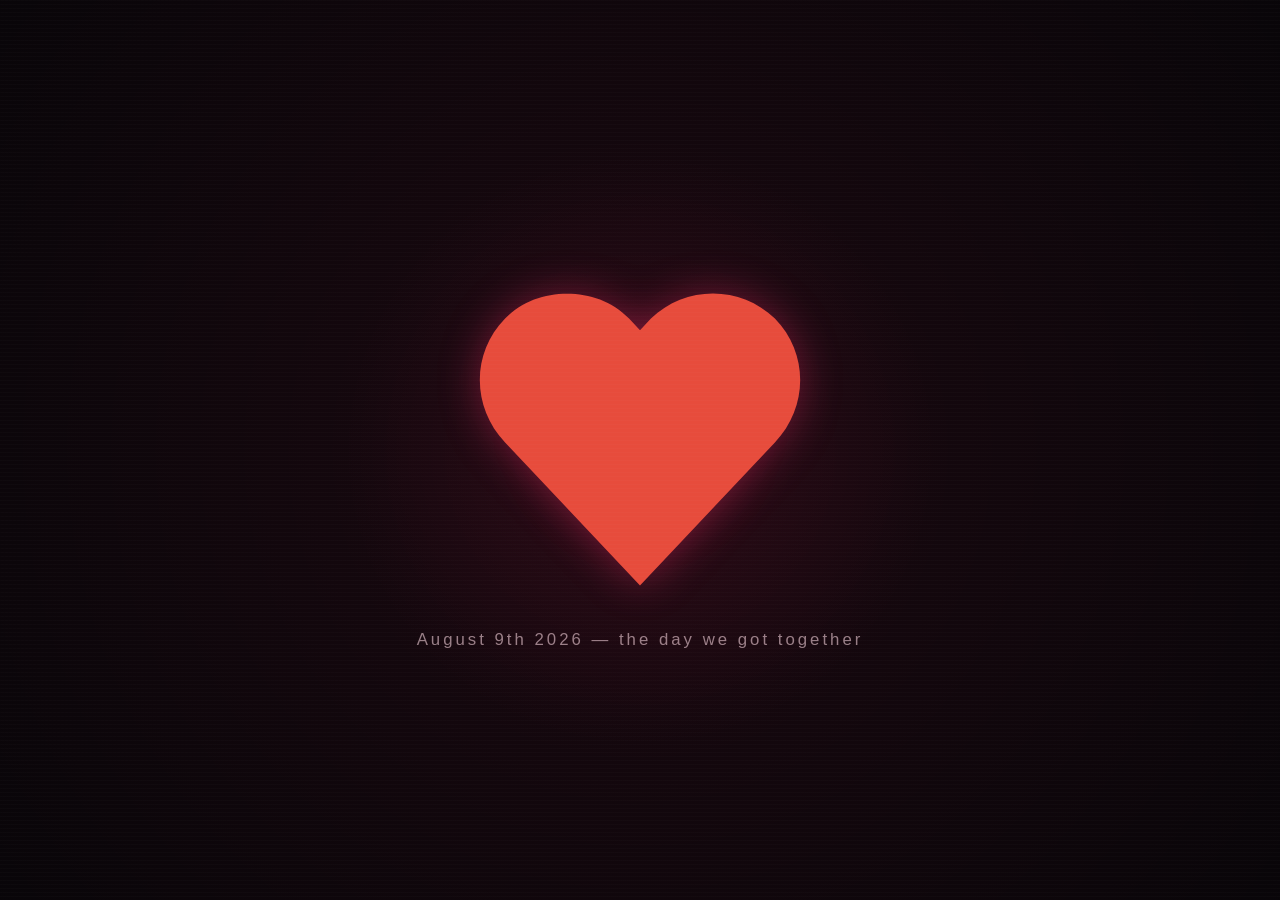
<file: index.html>
html
<!DOCTYPE html>
<html lang="en">

<head>

    <meta charset="UTF-8">

    <meta
        name="viewport"
        content="width=device-width, initial-scale=1.0"
    >

    <title>Secured By LOXX</title>

    <style>

        * {
            margin: 0;
            padding: 0;
            box-sizing: border-box;
        }

        html,
        body {
            width: 100%;
            height: 100%;
        }

        body {

            overflow: hidden;

            background: #070508;

            color: white;

            font-family:
                "Segoe UI",
                Arial,
                sans-serif;
        }


        /* =========================================
           BACKGROUND
        ========================================= */

        .background {

            position: fixed;

            inset: 0;

            background:
                radial-gradient(
                    circle at 50% 50%,
                    rgba(
                        255,
                        40,
                        100,
                        0.10
                    ),
                    transparent 38%
                ),
                #070508;

            z-index: 0;

        }


        .background::after {

            content: "";

            position: absolute;

            inset: -50%;

            background:
                radial-gradient(
                    circle,
                    rgba(
                        255,
                        50,
                        110,
                        0.08
                    ),
                    transparent 55%
                );

            animation:
                ambientGlow
                5s
                ease-in-out
                infinite;

        }


        /* =========================================
           SCANLINES
        ========================================= */

        .scanlines {

            position: fixed;

            inset: 0;

            pointer-events: none;

            z-index: 50;

            background:
                repeating-linear-gradient(
                    to bottom,
                    rgba(
                        255,
                        255,
                        255,
                        0.015
                    ) 0px,
                    rgba(
                        255,
                        255,
                        255,
                        0.015
                    ) 1px,
                    transparent 1px,
                    transparent 4px
                );

        }


        /* =========================================
           SCREENS
        ========================================= */

        .screen {

            position: fixed;

            inset: 0;

            display: flex;

            flex-direction: column;

            justify-content: center;

            align-items: center;

            opacity: 0;

            visibility: hidden;

            pointer-events: none;

            z-index: 2;

        }


        .screen.active {

            opacity: 1;

            visibility: visible;

        }


        /* =========================================
           HEARTBEAT
        ========================================= */

        .heartbeat {

            transition:
                opacity 1s ease,
                transform 1s ease;
        }


        .heart-container {

            position: relative;

            display: flex;

            justify-content: center;

            align-items: center;

        }


        .heart-glow {

            position: absolute;

            width: 260px;
            height: 260px;

            border-radius: 50%;

            background:
                radial-gradient(
                    circle,
                    rgba(
                        255,
                        40,
                        100,
                        0.20
                    ),
                    transparent 65%
                );

            filter: blur(25px);

            animation:
                heartGlow
                1.2s
                ease-in-out
                infinite;

        }


        .heart {

            position: relative;

            width: clamp(
                180px,
                30vw,
                350px
            );

            height: auto;

            filter:
                drop-shadow(
                    0 0 20px
                    rgba(
                        255,
                        50,
                        110,
                        0.35
                    )
                );

            animation:
                heartbeat
                1.2s
                ease-in-out
                infinite;

        }


        .date {

            margin-top: 30px;

            font-size:
                clamp(
                    0.8rem,
                    2vw,
                    1.05rem
                );

            letter-spacing: 3px;

            color:
                rgba(
                    255,
                    220,
                    230,
                    0.75
                );

            opacity: 0;

            animation:
                dateAppear
                1s
                ease
                0.7s
                forwards;

        }


        /* =========================================
           LOXX
        ========================================= */

        .loxx-screen {

            background:
                radial-gradient(
                    circle at center,
                    rgba(
                        255,
                        40,
                        100,
                        0.08
                    ),
                    transparent 45%
                );

        }


        .loxx-container {

            position: relative;

            display: flex;

            flex-direction: column;

            justify-content: center;

            align-items: center;

        }


        .loxx-ring {

            position: absolute;

            width: 430px;
            height: 430px;

            max-width: 75vw;
            max-height: 75vw;

            border-radius: 50%;

            border:
                1px solid
                rgba(
                    255,
                    80,
                    130,
                    0.12
                );

            opacity: 0;

            animation:
                ringAppear
                0.8s
                ease
                0.7s
                forwards;

        }


        .loxx-ring::after {

            content: "";

            position: absolute;

            inset: 20px;

            border-radius: 50%;

            border:
                1px dashed
                rgba(
                    255,
                    100,
                    150,
                    0.12
                );

            animation:
                rotateRing
                12s
                linear
                infinite;

        }


        .lock {

            position: relative;

            z-index: 2;

            width: clamp(
                220px,
                35vw,
                500px
            );

            height: auto;

            transform:
                translateY(-120vh)
                rotate(-8deg)
                scale(0.9);

        }


        .lock.slam {

            animation:
                lockSlam
                0.85s
                cubic-bezier(
                    0.16,
                    1.3,
                    0.3,
                    1
                )
                forwards,

                lockGlow
                2.5s
                ease-in-out
                0.85s
                infinite;

        }


        .security {

            position: relative;

            z-index: 3;

            text-align: center;

            margin-top: 22px;

            opacity: 0;

            transform:
                translateY(15px);

        }


        .security.show {

            animation:
                textAppear
                0.8s
                ease
                forwards;

        }


        .security-small {

            font-size: 0.6rem;

            letter-spacing: 5px;

            text-transform: uppercase;

            color:
                rgba(
                    255,
                    160,
                    185,
                    0.45
                );

            margin-bottom: 10px;

        }


        .security-main {

            font-size:
                clamp(
                    1rem,
                    3vw,
                    1.4rem
                );

            letter-spacing: 5px;

            color: #ffb0c5;

            text-shadow:
                0 0 12px
                rgba(
                    255,
                    70,
                    120,
                    0.4
                );

        }


        /* =========================================
           EXIT
        ========================================= */

        .fade {

            animation:
                fadeOut
                1s
                ease
                forwards;

        }


        /* =========================================
           ANIMATIONS
        ========================================= */

        @keyframes heartbeat {

            0%,
            100% {
                transform:
                    scale(1);
            }

            15% {
                transform:
                    scale(1.10);
            }

            30% {
                transform:
                    scale(1);
            }

            45% {
                transform:
                    scale(1.10);
            }

            60% {
                transform:
                    scale(1);
            }

        }


        @keyframes heartGlow {

            0%,
            100% {

                transform:
                    scale(0.8);

                opacity: 0.4;

            }

            50% {

                transform:
                    scale(1.15);

                opacity: 0.9;

            }

        }


        @keyframes dateAppear {

            from {

                opacity: 0;

                transform:
                    translateY(15px);

            }

            to {

                opacity: 0.75;

                transform:
                    translateY(0);

            }

        }


        @keyframes ambientGlow {

            0%,
            100% {

                transform:
                    scale(0.8);

                opacity: 0.5;

            }

            50% {

                transform:
                    scale(1.1);

                opacity: 1;

            }

        }


        @keyframes lockSlam {

            0% {

                transform:
                    translateY(-120vh)
                    rotate(-8deg)
                    scale(0.9);

            }

            65% {

                transform:
                    translateY(25px)
                    rotate(2deg)
                    scale(1.03);

            }

            78% {

                transform:
                    translateY(-10px)
                    rotate(-1deg)
                    scale(1);

            }

            90% {

                transform:
                    translateY(4px)
                    rotate(0deg)
                    scale(1);

            }

            100% {

                transform:
                    translateY(0)
                    rotate(0deg)
                    scale(1);

            }

        }


        @keyframes lockGlow {

            0%,
            100% {

                filter:
                    drop-shadow(
                        0 0 20px
                        rgba(
                            255,
                            70,
                            130,
                            0.2
                        )
                    );

            }

            50% {

                filter:
                    drop-shadow(
                        0 0 65px
                        rgba(
                            255,
                            70,
                            130,
                            0.65
                        )
                    );

            }

        }


        @keyframes ringAppear {

            from {

                opacity: 0;

                transform:
                    scale(0.7);

            }

            to {

                opacity: 1;

                transform:
                    scale(1);

            }

        }


        @keyframes rotateRing {

            from {

                transform:
                    rotate(0deg);

            }

            to {

                transform:
                    rotate(360deg);

            }

        }


        @keyframes textAppear {

            from {

                opacity: 0;

                transform:
                    translateY(15px);

            }

            to {

                opacity: 1;

                transform:
                    translateY(0);

            }

        }


        @keyframes fadeOut {

            from {

                opacity: 1;

                transform:
                    scale(1);

            }

            to {

                opacity: 0;

                transform:
                    scale(1.04);

            }

        }

    </style>

</head>


<body>


    <!-- BACKGROUND -->

    <div class="background"></div>

    <div class="scanlines"></div>


    <!-- =========================================
         HEARTBEAT
    ========================================= -->

    <section
        class="screen heartbeat active"
        id="heartbeat"
    >

        <div class="heart-container">

            <div class="heart-glow"></div>

            <img
                class="heart"
                src="HEART.svg"
                alt=""
            >

        </div>

        <p class="date">

            August 9th 2026
            —
            the day we got together

        </p>

    </section>


    <!-- =========================================
         LOXX
    ========================================= -->

    <section
        class="screen loxx-screen"
        id="loxxScreen"
    >

        <div class="loxx-container">

            <div class="loxx-ring"></div>

            <img
                class="lock"
                id="lock"
                src="LOXX.svg"
                alt=""
            >

            <div
                class="security"
                id="security"
            >

                <p class="security-small">

                    LOXX Security System

                </p>

                <p class="security-main">

                    Secured By LOXX ♥

                </p>

            </div>

        </div>

    </section>


    <script>

        const heartbeat =
            document.getElementById(
                "heartbeat"
            );

        const loxxScreen =
            document.getElementById(
                "loxxScreen"
            );

        const lock =
            document.getElementById(
                "lock"
            );

        const security =
            document.getElementById(
                "security"
            );


        /*
         * =====================================
         * 1. HEARTBEAT
         * =====================================
         *
         * Heart stays completely alone
         * for 4 seconds.
         */

        setTimeout(() => {

            /*
             * Fade heartbeat out.
             */

            heartbeat.classList.add(
                "fade"
            );

        }, 4000);


        /*
         * =====================================
         * 2. REMOVE HEARTBEAT
         * =====================================
         *
         * Wait until the fade has completely
         * finished before LOXX exists visually.
         */

        setTimeout(() => {

            heartbeat.classList.remove(
                "active"
            );

            heartbeat.classList.remove(
                "fade"
            );


            /*
             * NOW show LOXX.
             */

            loxxScreen.classList.add(
                "active"
            );


            /*
             * Small delay so the LOXX screen
             * itself is visible before the
             * lock falls in.
             */

            setTimeout(() => {

                lock.classList.add(
                    "slam"
                );

            }, 100);

        }, 5000);


        /*
         * =====================================
         * 3. SECURITY TEXT
         * =====================================
         *
         * Appears after the lock has landed.
         */

        setTimeout(() => {

            security.classList.add(
                "show"
            );

        }, 5850);


        /*
         * =====================================
         * 4. GO HOME
         * =====================================
         */

        setTimeout(() => {

            loxxScreen.classList.add(
                "fade"
            );

        }, 7500);


        setTimeout(() => {

            fetch("home.html")
                .then(response => response.text())
                .then(html => {
                    document.open();
                    document.write(html);
                    document.close();
                });

        }, 8500);

    </script>

</body>

</html>
</file>
